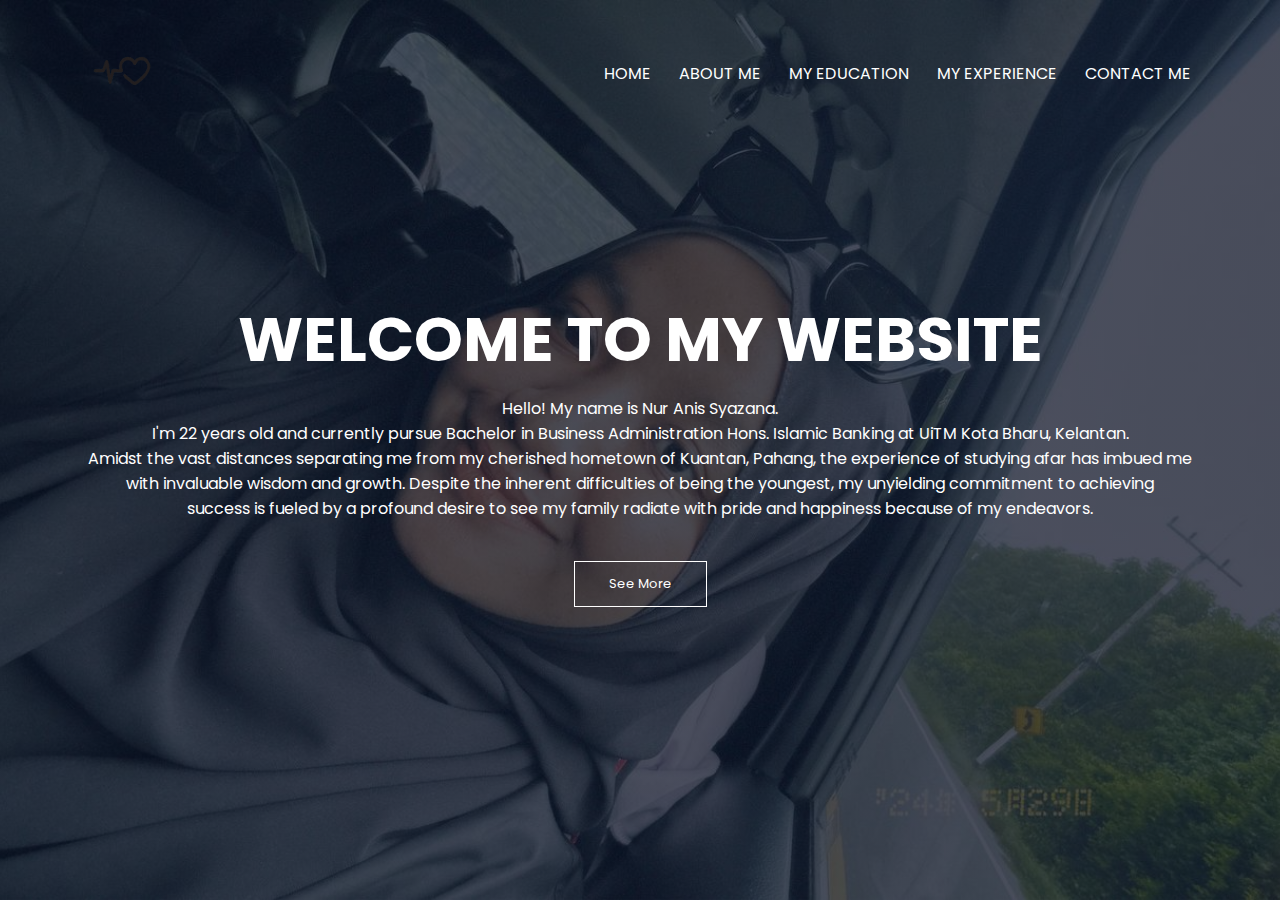
<file: index.html>
<!DOCTYPE html>
<html lang="en">
<head>
    <meta charset="UTF-8">
    <meta name="viewport" content="width=device-width, initial-scale=1.0">
    <title>Anis Syazana's Personal Website</title>
    <link rel="stylesheet" href="css/style.css">
    <link rel="preconnect" href="https://fonts.gstatic.com">
<link href="https://fonts.googleapis.com/css2?family=Poppins:wght@100;200;300;400;600;700&display=swap"rel="stylesheet">
<link rel="stylesheet" href="https://stackpath.bootstrapcdn.com/font-awesome/4.7.0/css/font-awesome.min.css">

</head>
<body>
    <section class="header">
        <nav>
            <a href="index.html"><img src="image/logo.png"></a>
            <div class="nav-links">
        
                <ul>
                    <li><a href="index.html">HOME</a></li>
                    <li><a href="aboutme.html">ABOUT ME</a></li>
                    <li><a href="myeducation.html">MY EDUCATION</a></li>
                    <li><a href="myexperience.html">MY EXPERIENCE</a></li>
                    <li><a href="contactme.html">CONTACT ME</a></li>
                </ul>
            </div>
        
        </nav>

<div class="text-box">
    <h1>WELCOME TO MY WEBSITE</h1>
    <p>Hello! My name is Nur Anis Syazana. <br> I'm 22 years old and currently pursue Bachelor in Business Administration Hons. Islamic Banking at UiTM Kota Bharu, Kelantan.<br>Amidst the vast distances separating me from my cherished hometown of Kuantan, Pahang, the experience of studying afar has imbued me<br>with invaluable wisdom and growth. Despite the inherent difficulties of being the youngest, my unyielding commitment to achieving<br>success is fueled by a profound desire to see my family radiate with pride and happiness because of my endeavors.

    </p>
    <a href="aboutme.html" class="hero-btn">See More</a>
</div>

</section>

</body>
</html>
</file>
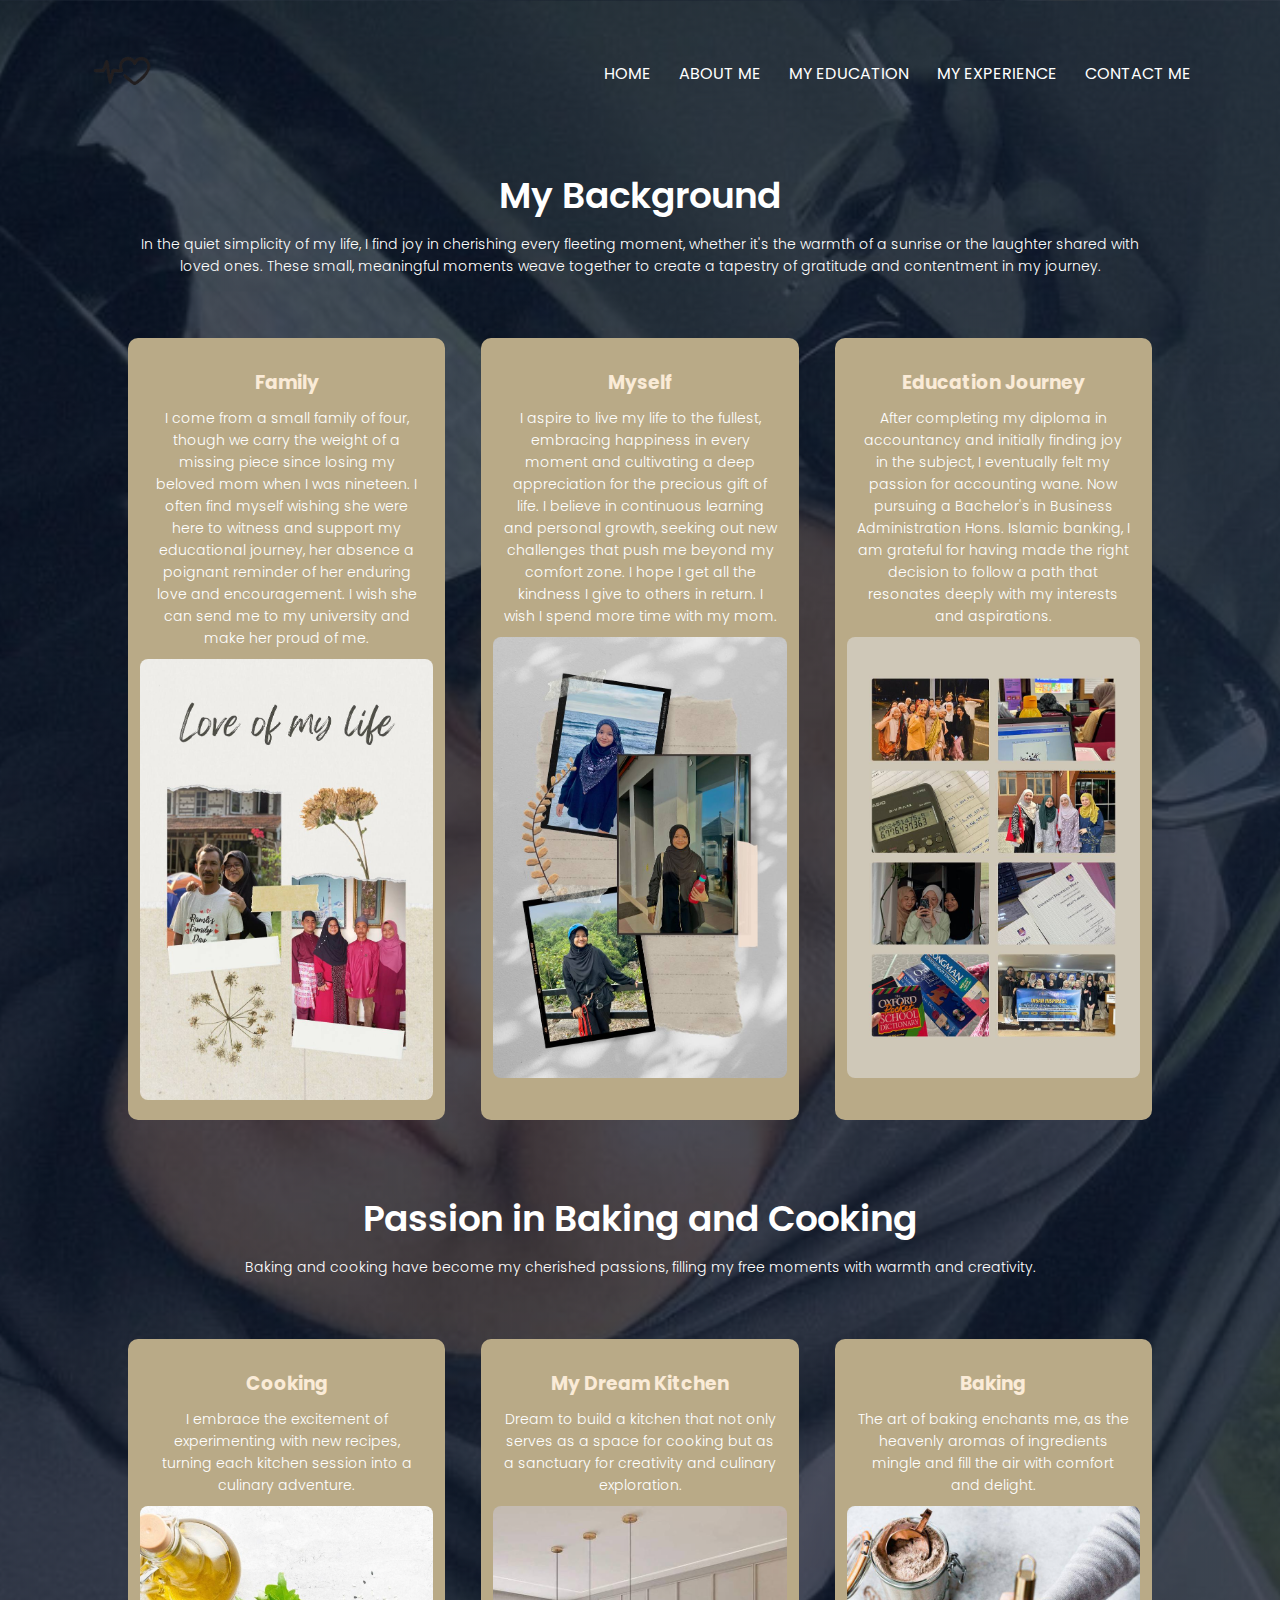
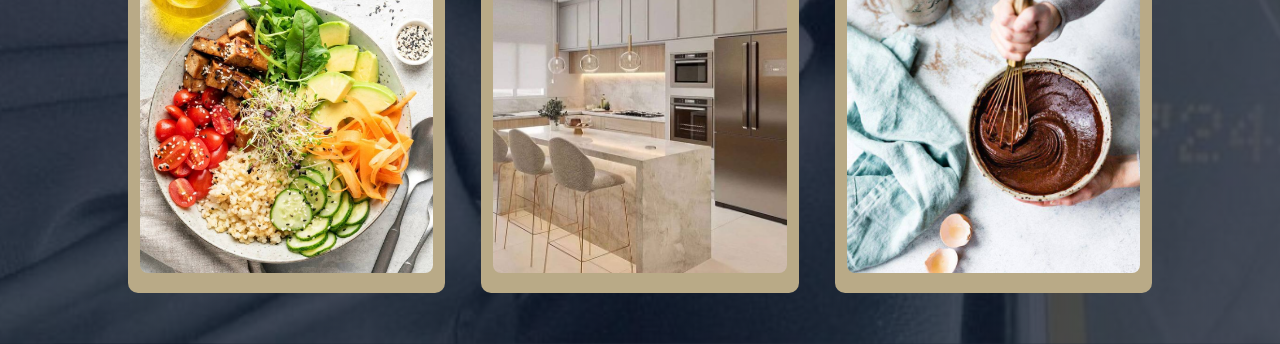
<file: aboutme.html>
<!DOCTYPE html>
<html lang="en">
<head>
    <meta charset="UTF-8">
    <meta name="viewport" content="width=device-width, initial-scale=1.0">
    <title>About Me</title>
    <link rel="stylesheet" href="css/style.css">
    <link rel="preconnect" href="https://fonts.gstatic.com">
<link href="https://fonts.googleapis.com/css2?family=Poppins:wght@100;200;300;400;600;700&display=swap"rel="stylesheet">
<link rel="stylesheet" href="https://stackpath.bootstrapcdn.com/font-awesome/4.7.0/css/font-awesome.min.css">

</head>
<body>
    <section class="header">
        <nav>
            <a href="index.html"><img src="image/logo.png" alt="Logo"></a>
            <div class="nav-links">
                <ul>
                    <li><a href="index.html">HOME</a></li>
                    <li><a href="aboutme.html">ABOUT ME</a></li>
                    <li><a href="myeducation.html">MY EDUCATION</a></li>
                    <li><a href="myexperience.html">MY EXPERIENCE</a></li>
                    <li><a href="contactme.html">CONTACT ME</a></li>
                </ul>
            </div>
        </nav>

    <section class="background">
        <h1>My Background</h1>
        <p>In the quiet simplicity of my life, I find joy in cherishing every fleeting moment, whether it's the warmth of a sunrise or the laughter shared with loved ones. These small, meaningful moments weave together to create a tapestry of gratitude and contentment in my journey.</p>
    
        <div class="row">
            <div class="background-col background-col1">
                <h3>Family</h3>
                <p>I come from a small family of four, though we carry the weight of a missing piece since losing my beloved mom when I was nineteen. I often find myself wishing she were here to witness and support my educational journey, her absence a poignant reminder of her enduring love and encouragement. I wish she can send me to my university and make her proud of me.</p>
                <img src="image/family.jpg" alt="Family">
            </div>
            <div class="background-col background-col2">
                <h3>Myself</h3>
                <p>I aspire to live my life to the fullest, embracing happiness in every moment and cultivating a deep appreciation for the precious gift of life. I believe in continuous learning and personal growth, seeking out new challenges that push me beyond my comfort zone. I hope I get all the kindness I give to others in return. I wish I spend more time with my mom.</p>
                <img src="image/me.jpg" alt="Myself">
            </div>
            <div class="background-col background-col3">
                <h3>Education Journey</h3>
                <p>After completing my diploma in accountancy and initially finding joy in the subject, I eventually felt my passion for accounting wane. Now pursuing a Bachelor's in Business Administration Hons. Islamic banking, I am grateful for having made the right decision to follow a path that resonates deeply with my interests and aspirations.</p>
                <img src="image/education4.jpg" alt="Education Journey">
            </div>
        </div>
    </section>

    <section class="hobby">
        <h1>Passion in Baking and Cooking</h1>
        <p>Baking and cooking have become my cherished passions, filling my free moments with warmth and creativity.</p>

        <div class="row">
            <div class="background-col">
                <h3>Cooking</h3>
                <p>I embrace the excitement of experimenting with new recipes, turning each kitchen session into a culinary adventure.</p>
                <img src="image/cooking.jpg" alt="Cooking">
            </div>
            <div class="background-col">
                <h3>My Dream Kitchen</h3>
                <p>Dream to build a kitchen that not only serves as a space for cooking but as a sanctuary for creativity and culinary exploration.</p>
                <img src="image/kitchen.jpg" alt="Dream Kitchen">
            </div>
            <div class="background-col">
                <h3>Baking</h3>
                <p>The art of baking enchants me, as the heavenly aromas of ingredients mingle and fill the air with comfort and delight.</p>
                <img src="image/baking.jpg" alt="Baking">
            </div>
        </div>
    </section>

</body>
</html>
</file>
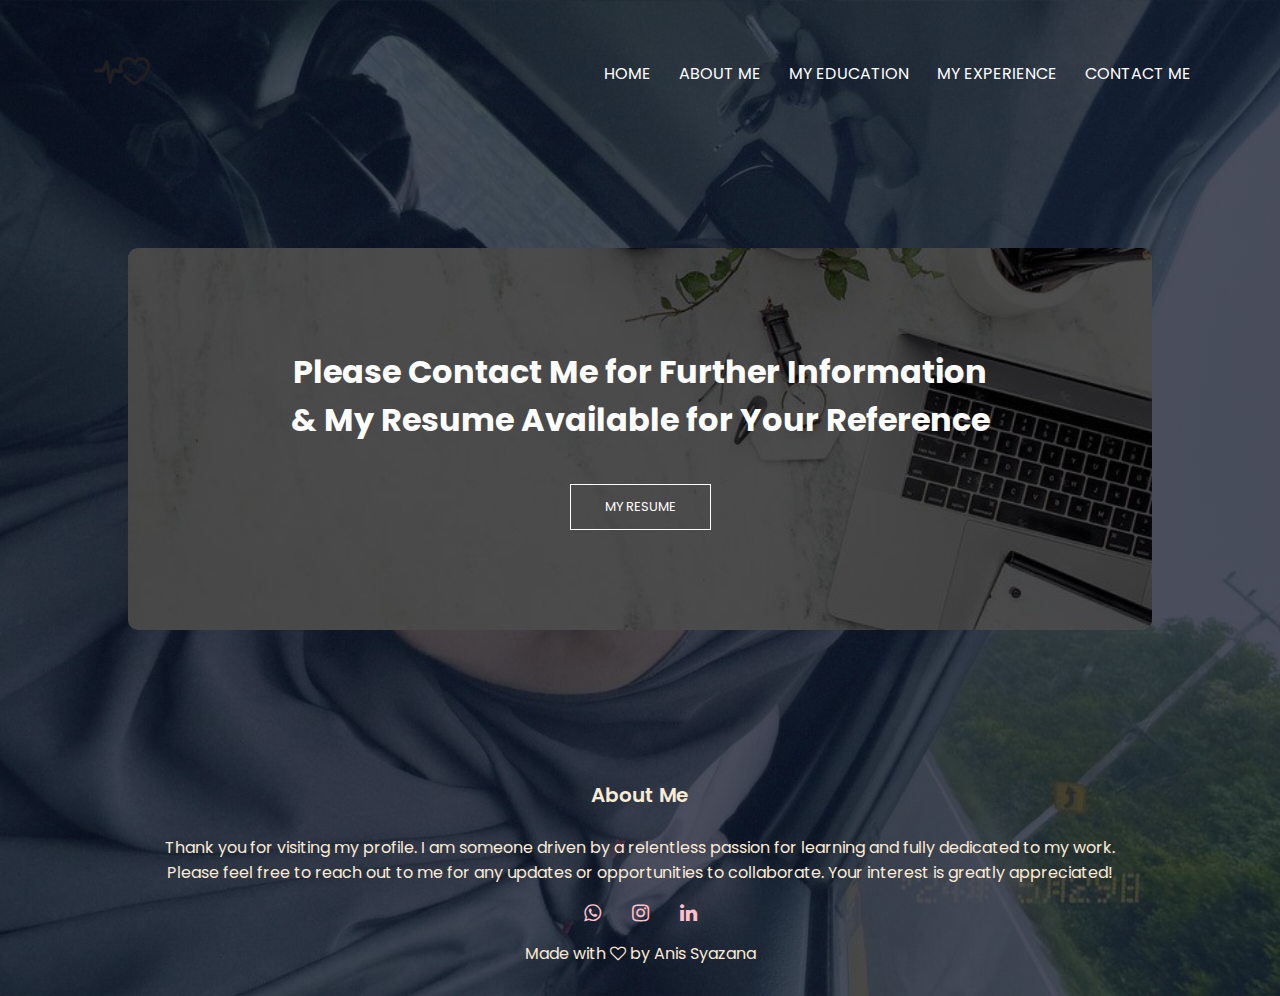
<file: contactme.html>
<!DOCTYPE html>
<html lang="en">
<head>
    <meta charset="UTF-8">
    <meta name="viewport" content="width=device-width, initial-scale=1.0">
    <title>Contact Me</title>
    <link rel="stylesheet" href="css/style.css">
    <link rel="preconnect" href="https://fonts.gstatic.com">
<link href="https://fonts.googleapis.com/css2?family=Poppins:wght@100;200;300;400;600;700&display=swap"rel="stylesheet">
<link rel="stylesheet" href="https://stackpath.bootstrapcdn.com/font-awesome/4.7.0/css/font-awesome.min.css">
</head>

<body>
    <section class="header 4">
        <nav>
            <a href="index.html"><img src="image/logo.png"></a>
            <div class="nav-links">
        
                <ul>
                    <li><a href="index.html">HOME</a></li>
                    <li><a href="aboutme.html">ABOUT ME</a></li>
                    <li><a href="myeducation.html">MY EDUCATION</a></li>
                    <li><a href="myexperience.html">MY EXPERIENCE</a></li>
                    <li><a href="contactme.html">CONTACT ME</a></li>
                </ul>
            </div>
        
        </nav>
    <section class="contact">
    <h1>Please Contact Me for Further Information <br> & My Resume Available for Your Reference</h1>
    <a href="pdf/resume_anissyazana.pdf" class="hero-btn">MY RESUME</a>
</section>

<section class="footer">
    <h4>About Me</h4>
    <p>Thank you for visiting my profile. I am someone driven by a relentless passion for learning and fully dedicated to my work. <br>Please feel free to reach out to me for any updates or opportunities to collaborate. Your interest is greatly appreciated!</p>
    <div class="icons">
        <a href="https://wa.link/t5mmih"><i class="fa fa-whatsapp"></i></a>
        <a href="https://www.instagram.com/anisyazana_"><i class="fa fa-instagram"></i></a>
        <a href="https://www.linkedin.com/in/nur-anis-syazana-415968300/"><i class="fa fa-linkedin"></i></a>
    </div>
    <p>Made with <i class="fa fa-heart-o"></i> by Anis Syazana</p>
</section>
</body>
</html>
</file>
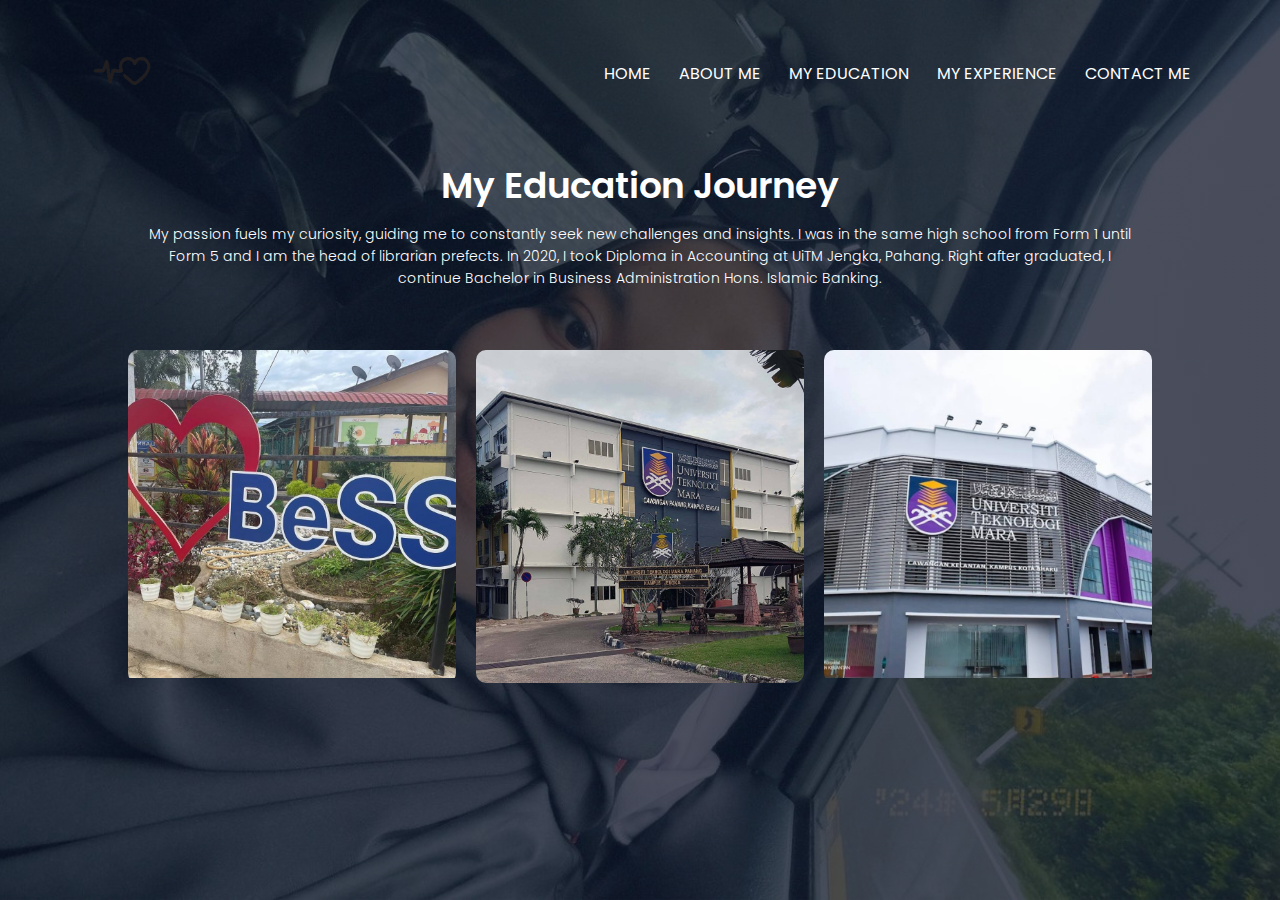
<file: myeducation.html>
<!DOCTYPE html>
<html lang="en">
<head>
    <meta charset="UTF-8">
    <meta name="viewport" content="width=device-width, initial-scale=1.0">
    <title>My Education</title>
    <link rel="stylesheet" href="css/style.css">
    <link rel="preconnect" href="https://fonts.gstatic.com">
<link href="https://fonts.googleapis.com/css2?family=Poppins:wght@100;200;300;400;600;700&display=swap"rel="stylesheet">
<link rel="stylesheet" href="https://stackpath.bootstrapcdn.com/font-awesome/4.7.0/css/font-awesome.min.css">
</head>

<body>
    <section class="header">
        <nav>
            <a href="index.html"><img src="image/logo.png"></a>
            <div class="nav-links">
                <ul>
                    <li><a href="index.html">HOME</a></li>
                    <li><a href="aboutme.html">ABOUT ME</a></li>
                    <li><a href="myeducation.html">MY EDUCATION</a></li>
                    <li><a href="myexperience.html">MY EXPERIENCE</a></li>
                    <li><a href="contactme.html">CONTACT ME</a></li>
                </ul>
            </div>
        
        </nav>
    <section class="education">
        <h1>My Education Journey</h1>
        <p>My passion fuels my curiosity, guiding me to constantly seek new challenges and insights. I was in the same high school from Form 1 until Form 5 and I am the head of librarian prefects. In 2020, I took Diploma in Accounting at UiTM Jengka, Pahang. Right after graduated, I continue Bachelor in Business Administration Hons. Islamic Banking.</p>

        <div class="row">
            <div class="education-col">
            <img src="image/education1.jpg">
            <div class="layer">
                <h3>HIGH SCHOOL</h3>
            </div>
        </div>
            <div class="education-col">
            <img src="image/education2.jpg">
            <div class="layer">
                <h3>DIPLOMA</h3>
            </div>
        </div>
            <div class="education-col">
            <img src="image/education3.jpg">
            <div class="layer">
                <h3>DEGREE</h3>
            </div>
        </div>

    </section>
</body>
</html>
</file>
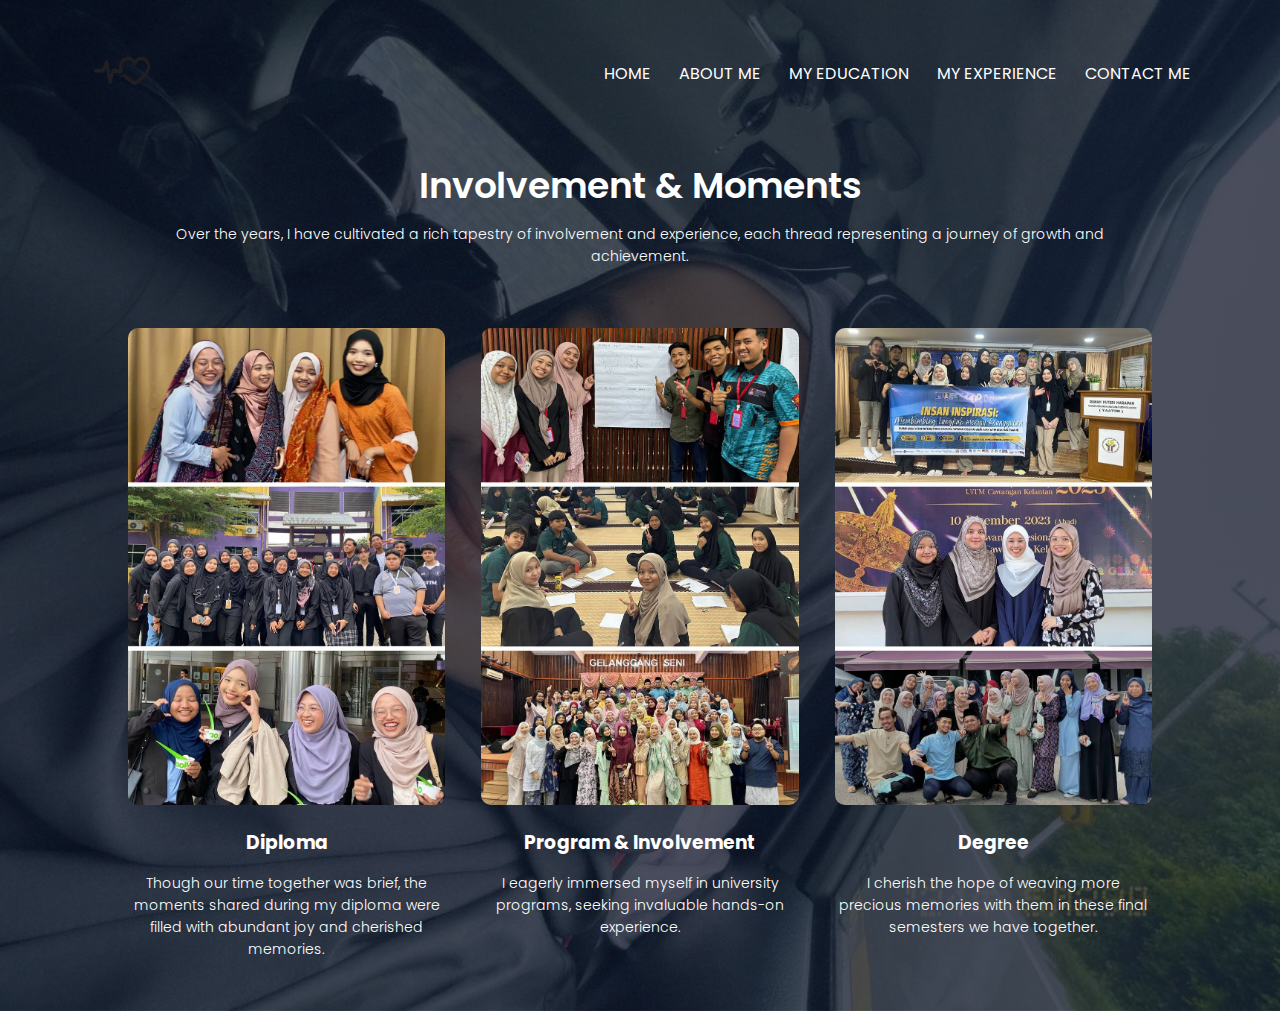
<file: myexperience.html>
<!DOCTYPE html>
<html lang="en">
<head>
    <meta charset="UTF-8">
    <meta name="viewport" content="width=device-width, initial-scale=1.0">
    <title>My Experience</title>
    <link rel="stylesheet" href="css/style.css">
    <link rel="preconnect" href="https://fonts.gstatic.com">
<link href="https://fonts.googleapis.com/css2?family=Poppins:wght@100;200;300;400;600;700&display=swap"rel="stylesheet">
<link rel="stylesheet" href="https://stackpath.bootstrapcdn.com/font-awesome/4.7.0/css/font-awesome.min.css">
</head>

<body>
    <section class="header 3">
        <nav>
            <a href="index.html"><img src="image/logo.png"></a>
            <div class="nav-links">
        
                <ul>
                    <li><a href="index.html">HOME</a></li>
                    <li><a href="aboutme.html">ABOUT ME</a></li>
                    <li><a href="myeducation.html">MY EDUCATION</a></li>
                    <li><a href="myexperience.html">MY EXPERIENCE</a></li>
                    <li><a href="contactme.html">CONTACT ME</a></li>
                </ul>
            </div>
        
        </nav>
    <section class="program">
        <h1>Involvement & Moments</h1>
        <p>Over the years, I have cultivated a rich tapestry of involvement and experience, each thread representing a journey of growth and achievement.</p>
        <div class="row">
            <div class="program-col">
                <img src="image/experience1.jpg">
                <h3>Diploma</h3>
                <p>Though our time together was brief, the moments shared during my diploma were filled with abundant joy and cherished memories.</p>
            </div>
            <div class="program-col">
                <img src="image/experience2.jpg">
                <h3>Program & Involvement</h3>
                <p>I eagerly immersed myself in university programs, seeking invaluable hands-on experience.</p>
            </div>
            <div class="program-col">
                <img src="image/experience3.jpg">
                <h3>Degree</h3>
                <p>I cherish the hope of weaving more precious memories with them in these final semesters we have together.</p>
            </div>
        </div>
    </section>

    </section>
    
    
</body>
</html>
</file>
<file: css/style.css>
@import url('https://fonts.googleapis.com/css2?family=Poppins:wght@300;400;500;600;700;800;900&display=swap');

*{
    margin: 0;
    padding: 0;
    font-family: 'Poppins', sans-serif;
}

.header{
    min-height: 100vh;
    width: 100%;
    background-image: linear-gradient(rgba(4,9,30,0.7),rgba(4,9,30,0.7)),url(../image/home.jpg);
    background-position: center;
    background-size: cover;
    position: relative;
}

nav{
    display: flex;
    padding: 2% 6%;
    justify-content: space-between;
    align-items: center;
}

nav img{
    width: 90px;
}

.nav-links{
    flex: 1;
    text-align: right;
}

.nav-links ul li{
    list-style: none;
    display: inline-block;
    padding: 8px 12px;
    position: relative;
}

.nav-links ul li a{
    color: #fff;
    text-decoration: none;
    font-size: 16px;
}

.nav-links ul li::after{
    content: '';
    width: 0;
    height: 2px;
    background: pink;
    display: block;
    margin: auto;
    transition: 0.5s;
}

.nav-links ul li:hover::after{
    width: 100%;
}

.text-box{
    width: 90%;
    color: #fff;
    position: absolute;
    top: 50%;
    left: 50%;
    transform: translate(-50%, -50%);
    text-align: center;
}

.text-box h1{
    font-size: 62px;
}

.text-box p{
    margin: 10px 0 40px;
    font-size: 16px;
    color:#fff;
}

.hero-btn{
    display: inline-block;
    text-decoration: none;
    color:#fff;
    border: 1px solid #fff;
    padding: 12px 34px;
    font-size: 13px;
    background: transparent;
    position: relative;
    cursor: pointer;
}

.hero-btn:hover{
    border: 1px solid pink;
    background: pink;
    transition: 1s;
}

nav .fa{
    display: none;
}

@media(max-width: 700px){
    .text-box h1{
        font-size: 20px;
    }
    .nav-links ul li{
        display: block;
    }
    .nav-links{
        position: absolute;
        background: pink;
        height: 100vh;
        width: 200px;
        top: 0;
        right: -200px;
        text-align: left;
        z-index: 2;
        transition: 1s;
    }
    nav.fa{
        display: block;
        color:#fff;
        margin: 10px;
        font-size: 22px;
        cursor: pointer;
    }
    .nav-links ul{
        padding: 30px;
    }
}

.background {
    width: 80%;
    margin: auto;
    text-align: center;
    padding-top: 20px;
    color: white;
}

.background h1 {
    font-size: 36px;
    font-weight: 600;
    animation: slideLeft 1s ease forwards;
    animation-delay: 1s;
}

.background p {
    font-size: 14px;
    font-weight: 300;
    line-height: 22px;
    padding: 10px;
}

.row {
    margin-top: 5%;
    display: flex;
    justify-content: space-between;
}

.background-col {
    flex-basis: 31%;
    background: #B9AA87;
    border-radius: 10px;
    margin-bottom: 5%;
    padding: 20px 12px;
    box-sizing: border-box;
    transition: 0.5s;
    text-align: center;
}

.background-col img {
    width: 100%;
    display: block;
    border-radius: 8px;
    transition: transform 0.3s ease;
}

.background-col h3 {
    margin-top: 10px;
    font-weight: 700;
    color: antiquewhite;
}

.background-col:hover {
    box-shadow: 0 0 20px 0px rgba(0,0,0,0.2);
    transform: scale(1.1);
}

.hobby {
    width: 80%;
    margin: auto;
    text-align: center;
    padding-top: 20px;
    color: white;
}

.hobby h1 {
    font-size: 36px;
    font-weight: 600;
    animation: slideLeft 1s ease forwards;
    animation-delay: 1s;
}

.hobby p {
    font-size: 14px;
    font-weight: 300;
    line-height: 22px;
    padding: 10px;
}


@media(max-width: 700px){
    .row{
        flex-direction: column;
    }
}

.education{
    width: 80%;
    margin: auto;
    text-align: center;
    padding-top: 10px;
    color: white;
    animation: slideLeft 1s ease forwards;
    animation-delay: 1s;
}

.education h1{
    font-size: 36px;
    font-weight: 600;
    animation: slideLeft 1s ease forwards;
    animation-delay: 1s;
}

.education p{
    font-size: 14px;
    font-weight: 300;
    line-height: 22px;
    padding: 10px;
}

.education-col{
    flex-basis: 32%;
    border-radius: 10px;
    margin-bottom: 30px;
    position: relative;
    overflow: hidden;
    color: antiquewhite;
}

.education-col img{
    width: 100%;
    display: block;
    transition: transform 0.3s ease;
}

.layer{
    background: transparent;
    height: 100%;
    width:100%;
    position: absolute;
    top: 0;
    left: 0;
    transition: 0.5s;
}

.layer:hover{
    background: rgba(226,0,0,0.7);
    transform: scale(1.1);
}

.layer h3{
    width: 100%;
    font-weight: 500;
    color: #fff;
    font-size: 26px;
    bottom: 0;
    left: 50%;
    transform: translateX(-50%);
    position: absolute;
    opacity: 0;
    transition: 0.5s;
}

.layer:hover h3{
    bottom: 49%;
    opacity: 1;
}

.program{
    width: 80%;
    margin: auto;
    text-align: center;
    padding-top: 10px;
    color: white;
    animation: slideLeft 1s ease forwards;
    animation-delay: 1s;
}

.program h1 {
    font-size: 36px;
    font-weight: 600;
    animation: slideLeft 1s ease forwards;
    animation-delay: 1s;
}

.program p {
    font-size: 14px;
    font-weight: 300;
    line-height: 22px;
    padding: 10px;
}
.program-col{
    flex-basis: 31%;
    border-radius: 10px;
    margin-bottom: 5%;
    text-align: center;
}

.program-col img{
    width: 100%;
    border-radius: 10px;
    transition: transform 0.3s ease;
}

.program-col p{
    padding: 0;
}

.program-col h3{
    margin-top: 16px;
    margin-bottom: 15px;
    text-align: center;
}

.program-col:hover {
    box-shadow: 0 0 10px rgba(0,0,0,0.3);
    transform: scale(1.1);
}


.contact{
    margin: 100px auto;
    width: 80%;
    background-image: linear-gradient(rgba(0,0,0,0.7),rgba(0,0,0,0.7)),url(../image/contact.jpg);
    background-position: center;
    background-size: cover;
    border-radius: 10px;
    text-align: center;
    padding: 100px 0;
    z-index: -1;
}

.contact h1{
    color: #fff;
    margin-bottom: 40px;
    padding: 0;
    animation: slideLeft 1s ease forwards;
    animation-delay: 1s;
}

@media(max-width:700px){
    .contact h1{
        font-size: 24px;
    }
}

.footer{
    width: 100%;
    text-align: center;
    padding: 30px 0;
    font-size: 20px;
}

.footer h4{
    margin-top: 20px;
    margin-bottom: 25px;
    font-weight: 600;
    color:antiquewhite;
}

.footer p{
    color:antiquewhite;
    font-size: 16px;
}

.icons .fa{
    color: pink;
    margin: 0 13px;
    cursor: pointer;
    padding: 18px 0;
}
</file>
